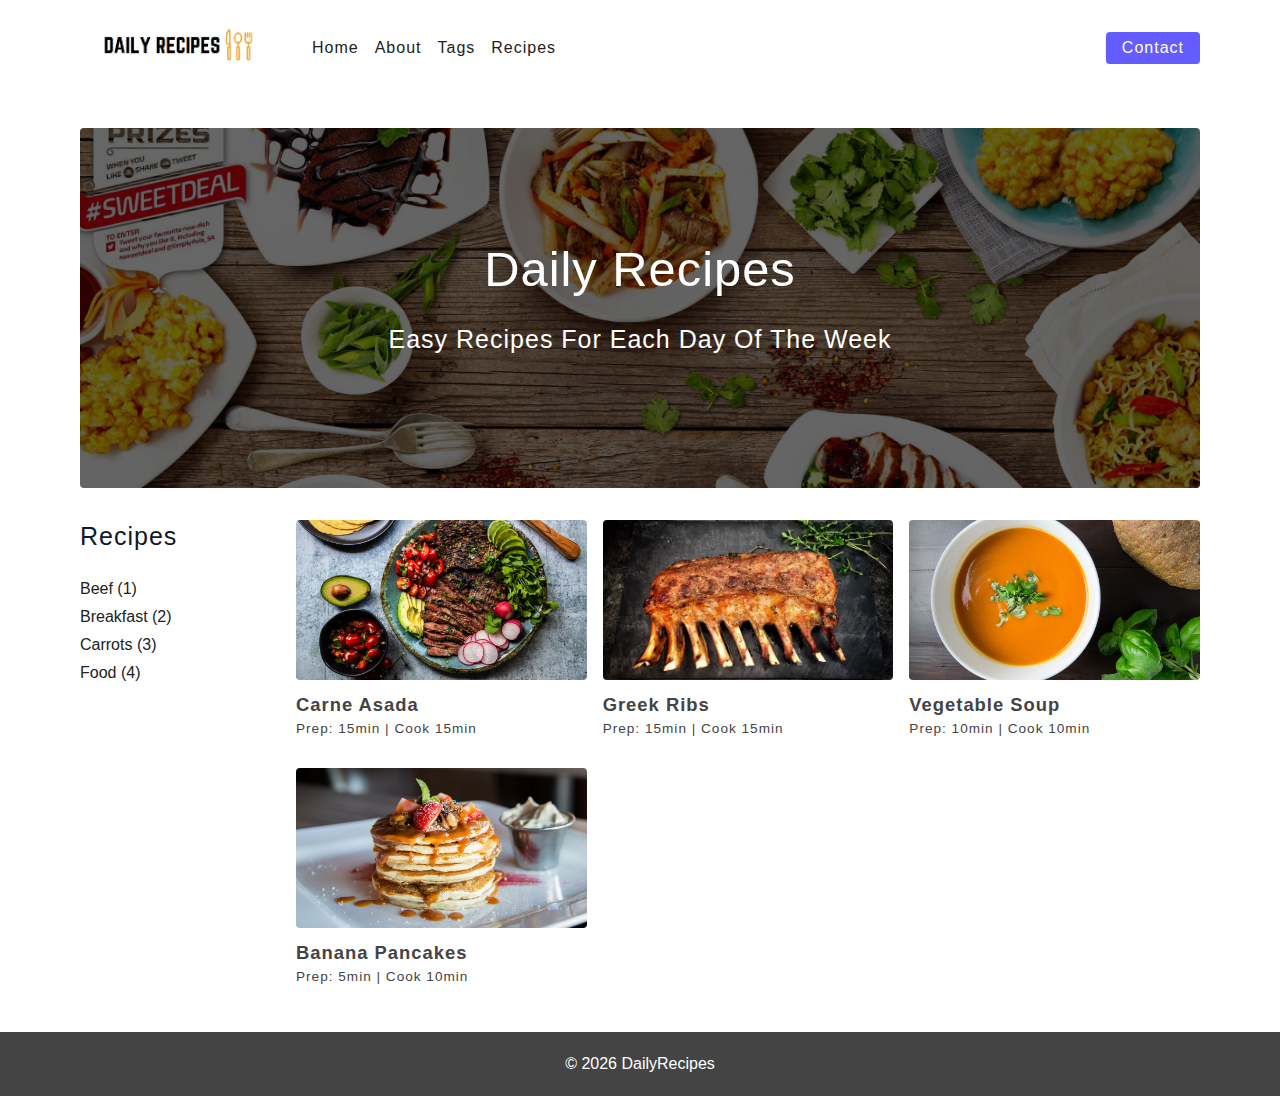
<file: Daily-Recipes/starter/index.html>
<!DOCTYPE html>
<html lang="en">
  <head>
    <meta charset="UTF-8" />
    <meta http-equiv="X-UA-Compatible" content="IE=edge" />
    <meta name="viewport" content="width=device-width, initial-scale=1.0" />
    <title>| Daily Recipes |</title>
    <!-- favicon -->
    <link rel="shortcut icon" href="./assets/favicon.png" type="image/x-icon" />
    <!-- normalize -->
    <link rel="stylesheet" href="./css/normalize.css" />
    <!-- font-awesome -->
    <link
      rel="stylesheet"
      href="https://cdnjs.cloudflare.com/ajax/libs/font-awesome/5.14.0/css/all.min.css"
    />
    <!-- main css -->
    <link rel="stylesheet" href="./css/main.css" />
  </head>
  <body>
   <!-- nav -->
   <nav class="navbar">
     <div class="nav-center">
    <!-- header -->
      <div class="nav-header">
        <a href="index.html" class="nav-logo">
          <img src="./assets/logo.png" alt="Daily Recipes">
        </a>
        <button class="nav-btn" type="button">
          <i class="fas fa-align-justify"></i>
        </button>
      </div>
      <!-- links -->
      <div class="nav-links">
        <a href="index.html" class="nav-link">Home</a>
        <a href="about.html" class="nav-link">About</a>
        <a href="tags.html" class="nav-link">Tags</a>
        <a href="recipes.html" class="nav-link">Recipes</a>
        <div class="nav-link contact-link" >
          <a href="contact.html" class="btn">Contact</a>
        </div>
      </div>
     </div>
   </nav>
   <!-- End of nav -->
   <!-- main -->
   <main class="page">
     <!-- End of nav -->
     <header class="hero">
       <div class="hero-container">
         <div class="hero-text">
           <h1>Daily Recipes</h1>
           <h4>Easy recipes for each day of the week</h4>
         </div>
       </div>
     </header>
    <!-- end of header -->

    <!-- Recipes container -->
    <section class="recipes-container">
      <!--   tag container   -->
      <div class="tags-container">
        <h4>Recipes</h4>
        <div class="tags-list">
          <a href="tag-template.html">Beef (1)</a>
          <a href="tag-template.html">Breakfast (2)</a>
          <a href="tag-template.html">Carrots (3)</a>
          <a href="tag-template.html">Food (4)</a>
        </div>
      </div>
      <!--   End of tag container   -->

      <!--   Recipes list   -->
      <div class="recipes-list">
        <!--   Single recipe   -->
        <a href="single-recipe.html" class="recipe">
          <img src="./assets/recipes/recipe-1.jpg" alt="Food" class="img recipe-img">
          <h5>Carne Asada</h5>
          <p>Prep: 15min | Cook 15min</p>
        </a>
        <!--   End of single recipe   -->
        <!--   Single recipe   -->
        <a href="single-recipe.html" class="recipe">
          <img src="./assets/recipes/recipe-2.jpeg" alt="Food" class="img recipe-img">
          <h5>Greek Ribs</h5>
          <p>Prep: 15min | Cook 15min</p>
        </a>
        <!--   End of single recipe   -->
        <!--   Single recipe   -->
        <a href="single-recipe.html" class="recipe">
          <img src="./assets/recipes/recipe-3.jpeg" alt="Food" class="img recipe-img">
          <h5>Vegetable Soup</h5>
          <p>Prep: 10min | Cook 10min</p>
        </a>
        <!--   End of single recipe   -->
        <!--   Single recipe   -->
        <a href="single-recipe.html" class="recipe">
          <img src="./assets/recipes/recipe-4.jpeg" alt="Food" class="img recipe-img">
          <h5>Banana Pancakes</h5>
          <p>Prep: 5min | Cook 10min</p>
        </a>
        <!--   End of single recipe   -->
      </div>
      <!--   End of recipes list   -->
    </section>
    <!--  End of recipes  -->
   </main>
   <!-- end of main -->

   <!-- footer -->
   <footer class="page-footer">
     <p>
       &copy; <span id="date"></span>
       <span class="footer-logo">DailyRecipes</span>
     </p>
   </footer>
    <!-- end of footer -->
   <script src="./js/app.js"></script>
  </body>
</html>
</file>
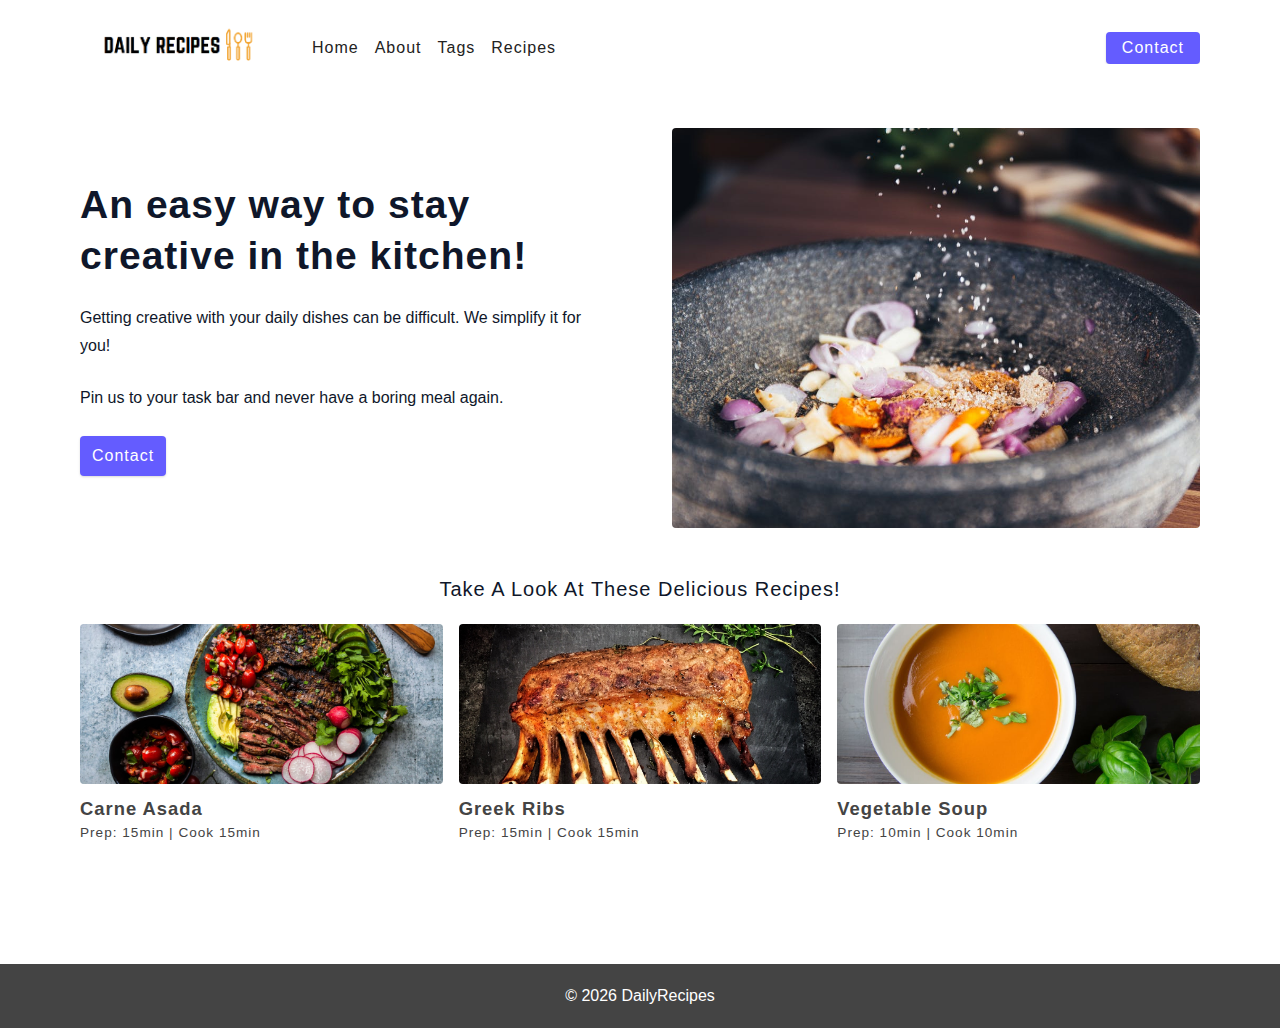
<file: Daily-Recipes/starter/about.html>
<!DOCTYPE html>
<html lang="en">
  <head>
    <meta charset="UTF-8" />
    <meta http-equiv="X-UA-Compatible" content="IE=edge" />
    <meta name="viewport" content="width=device-width, initial-scale=1.0" />
    <title>| Daily Recipes |</title>
    <!-- favicon -->
    <link rel="shortcut icon" href="./assets/favicon.png" type="image/x-icon" />
    <!-- normalize -->
    <link rel="stylesheet" href="./css/normalize.css" />
    <!-- font-awesome -->
    <link
      rel="stylesheet"
      href="https://cdnjs.cloudflare.com/ajax/libs/font-awesome/5.14.0/css/all.min.css"
    />
    <!-- main css -->
    <link rel="stylesheet" href="./css/main.css" />
  </head>
  <body>
   <!-- nav -->
   <nav class="navbar">
     <div class="nav-center">
    <!-- header -->
      <div class="nav-header">
        <a href="index.html" class="nav-logo">
          <img src="./assets/logo.png" alt="Daily Recipes">
        </a>
        <button class="nav-btn" type="button">
          <i class="fas fa-align-justify"></i>
        </button>
      </div>
      <!-- links -->
      <div class="nav-links">
        <a href="index.html" class="nav-link">Home</a>
        <a href="about.html" class="nav-link">About</a>
        <a href="tags.html" class="nav-link">Tags</a>
        <a href="recipes.html" class="nav-link">Recipes</a>
        <div class="nav-link contact-link" >
          <a href="contact.html" class="btn">Contact</a>
        </div>
      </div>
     </div>
   </nav>
   <!-- End of nav -->
   <!-- main -->
   <main class="page">
     <section class="about-page">
       <article class="">
         <h2>An easy way to stay creative in the kitchen!</h2>
         <p>Getting creative with your daily dishes can be difficult. We simplify it for you!</p>
         <p>Pin us to your task bar and never have a boring meal again.</p>
         <a href="contact.html" class="btn">Contact</a>
       </article>
       <img src="./assets/about.jpeg" alt="pouring salt" class="img about-img">

     </section>
     <section class="featured-recipes">
       <h5 class="featured-title">Take a look at these delicious recipes!</h5>
       <!--   Recipes list   -->
       <div class="recipes-list">
         <!--   Single recipe   -->
         <a href="single-recipe.html" class="recipe">
           <img src="./assets/recipes/recipe-1.jpg" alt="Food" class="img recipe-img">
           <h5>Carne Asada</h5>
           <p>Prep: 15min | Cook 15min</p>
         </a>
         <!--   End of single recipe   -->
         <!--   Single recipe   -->
         <a href="single-recipe.html" class="recipe">
           <img src="./assets/recipes/recipe-2.jpeg" alt="Food" class="img recipe-img">
           <h5>Greek Ribs</h5>
           <p>Prep: 15min | Cook 15min</p>
         </a>
         <!--   End of single recipe   -->
         <!--   Single recipe   -->
         <a href="single-recipe.html" class="recipe">
           <img src="./assets/recipes/recipe-3.jpeg" alt="Food" class="img recipe-img">
           <h5>Vegetable Soup</h5>
           <p>Prep: 10min | Cook 10min</p>
         </a>
         <!--   End of single recipe   -->
       </div>
       <!--   End of recipes list   -->
     </section>
   </main>
   <!-- end of main -->
   <!-- main -->
   <footer class="page-footer">
     <p>
       &copy; <span id="date"></span>
       <span class="footer-logo">DailyRecipes</span>
     </p>
   </footer>
    <!-- end of footer -->
   <script src="./js/app.js"></script>
  </body>
</html>
</file>
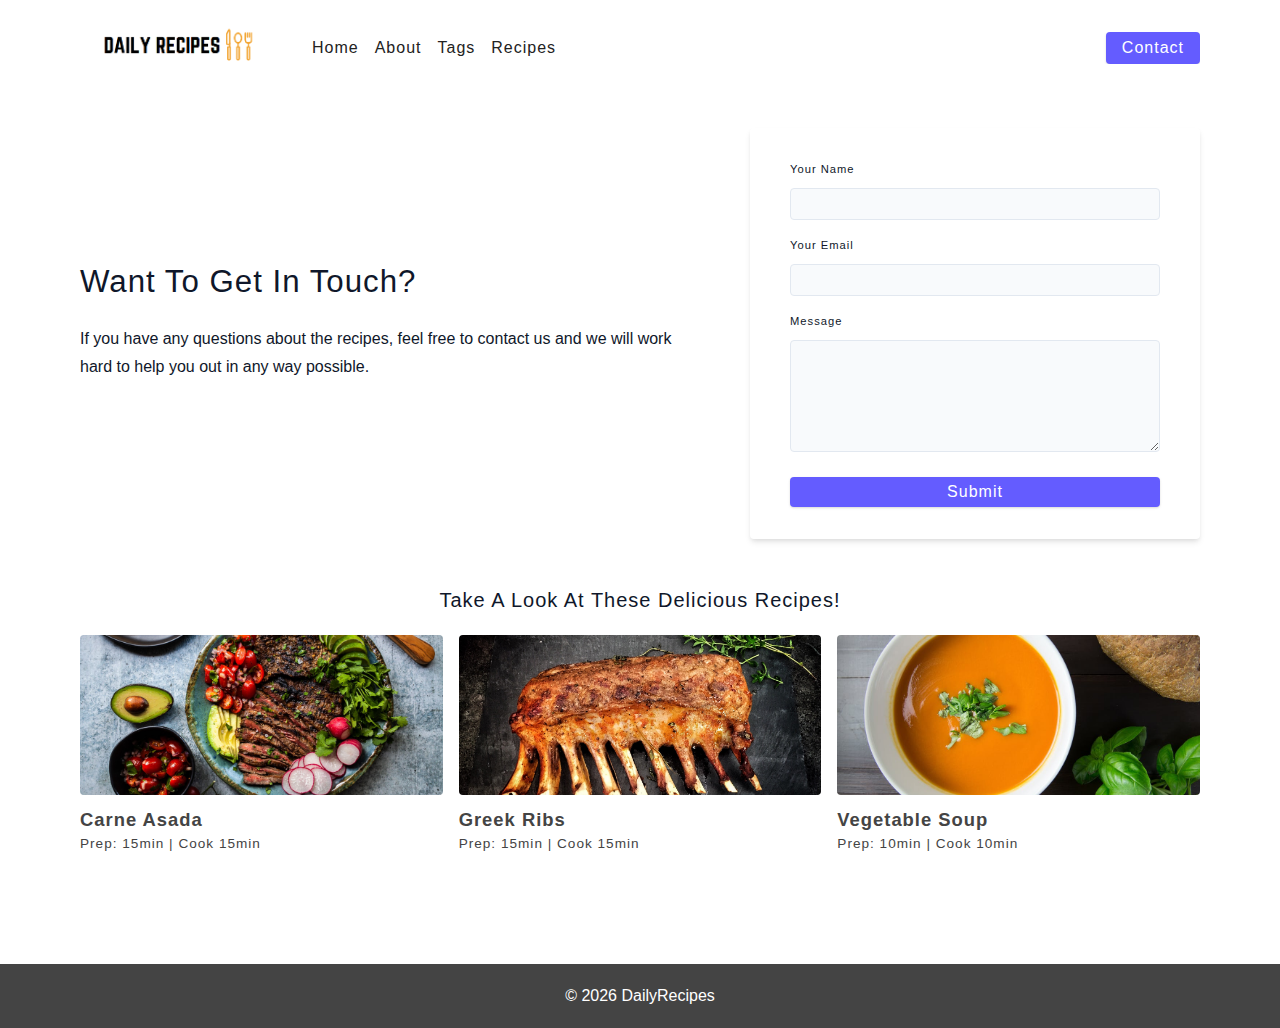
<file: Daily-Recipes/starter/contact.html>
<!DOCTYPE html>
<html lang="en">
  <head>
    <meta charset="UTF-8" />
    <meta http-equiv="X-UA-Compatible" content="IE=edge" />
    <meta name="viewport" content="width=device-width, initial-scale=1.0" />
    <title>| Daily Recipes |</title>
    <!-- favicon -->
    <link rel="shortcut icon" href="./assets/favicon.png" type="image/x-icon" />
    <!-- normalize -->
    <link rel="stylesheet" href="./css/normalize.css" />
    <!-- font-awesome -->
    <link
      rel="stylesheet"
      href="https://cdnjs.cloudflare.com/ajax/libs/font-awesome/5.14.0/css/all.min.css"
    />
    <!-- main css -->
    <link rel="stylesheet" href="./css/main.css" />
  </head>
  <body>
   <!-- nav -->
   <nav class="navbar">
     <div class="nav-center">
    <!-- header -->
      <div class="nav-header">
        <a href="index.html" class="nav-logo">
          <img src="./assets/logo.png" alt="Daily Recipes">
        </a>
        <button class="nav-btn" type="button">
          <i class="fas fa-align-justify"></i>
        </button>
      </div>
      <!-- links -->
      <div class="nav-links">
        <a href="index.html" class="nav-link">Home</a>
        <a href="about.html" class="nav-link">About</a>
        <a href="tags.html" class="nav-link">Tags</a>
        <a href="recipes.html" class="nav-link">Recipes</a>
        <div class="nav-link contact-link" >
          <a href="contact.html" class="btn">Contact</a>
        </div>
      </div>
     </div>
   </nav>
   <!-- End of nav -->
   <!-- main -->
   <main class="page">
     <section class="contact-container">
       <article class="contact-info">
         <h3>Want to get in touch?</h3>
         <p>If you have any questions about the recipes, feel free to contact us and we will work hard to help you out in any way possible.</p>
       </article>
       <article class="">
         <form class="form contact-form">
           <!--     Single form row      -->
           <div class="form-row">
             <label for="name" class="form-label">Your name</label>
             <input type="text" name="name" id="name" class="form-input">
           </div>
           <!--     End of single form row      -->
           <!--     Single form row      -->
           <div class="form-row">
             <label for="email" class="form-label">Your email</label>
             <input type="text" name="email" id="email" class="form-input">
           </div>
           <!--     End of single form row      -->
           <div class="form-row">
             <label for="message" class="form-label">Message</label>
             <textarea name="message" id="message" class="form-textarea"></textarea>
           </div>
           <button type="submit" class="btn btn-block">Submit</button>
         </form>
       </article>
     </section>
     <section class="featured-recipes">
       <h5 class="featured-title">Take a look at these delicious recipes!</h5>
       <!--   Recipes list   -->
       <div class="recipes-list">
         <!--   Single recipe   -->
         <a href="single-recipe.html" class="recipe">
           <img src="./assets/recipes/recipe-1.jpg" alt="Food" class="img recipe-img">
           <h5>Carne Asada</h5>
           <p>Prep: 15min | Cook 15min</p>
         </a>
         <!--   End of single recipe   -->
         <!--   Single recipe   -->
         <a href="single-recipe.html" class="recipe">
           <img src="./assets/recipes/recipe-2.jpeg" alt="Food" class="img recipe-img">
           <h5>Greek Ribs</h5>
           <p>Prep: 15min | Cook 15min</p>
         </a>
         <!--   End of single recipe   -->
         <!--   Single recipe   -->
         <a href="single-recipe.html" class="recipe">
           <img src="./assets/recipes/recipe-3.jpeg" alt="Food" class="img recipe-img">
           <h5>Vegetable Soup</h5>
           <p>Prep: 10min | Cook 10min</p>
         </a>
         <!--   End of single recipe   -->
       </div>
       <!--   End of recipes list   -->
     </section>
   </main>
   <!-- end of main -->
   <!-- footer -->
   <footer class="page-footer">
     <p>
       &copy; <span id="date"></span>
       <span class="footer-logo">DailyRecipes</span>
     </p>
   </footer>
    <!-- end of footer -->
   <script src="./js/app.js"></script>
  </body>
</html>
</file>
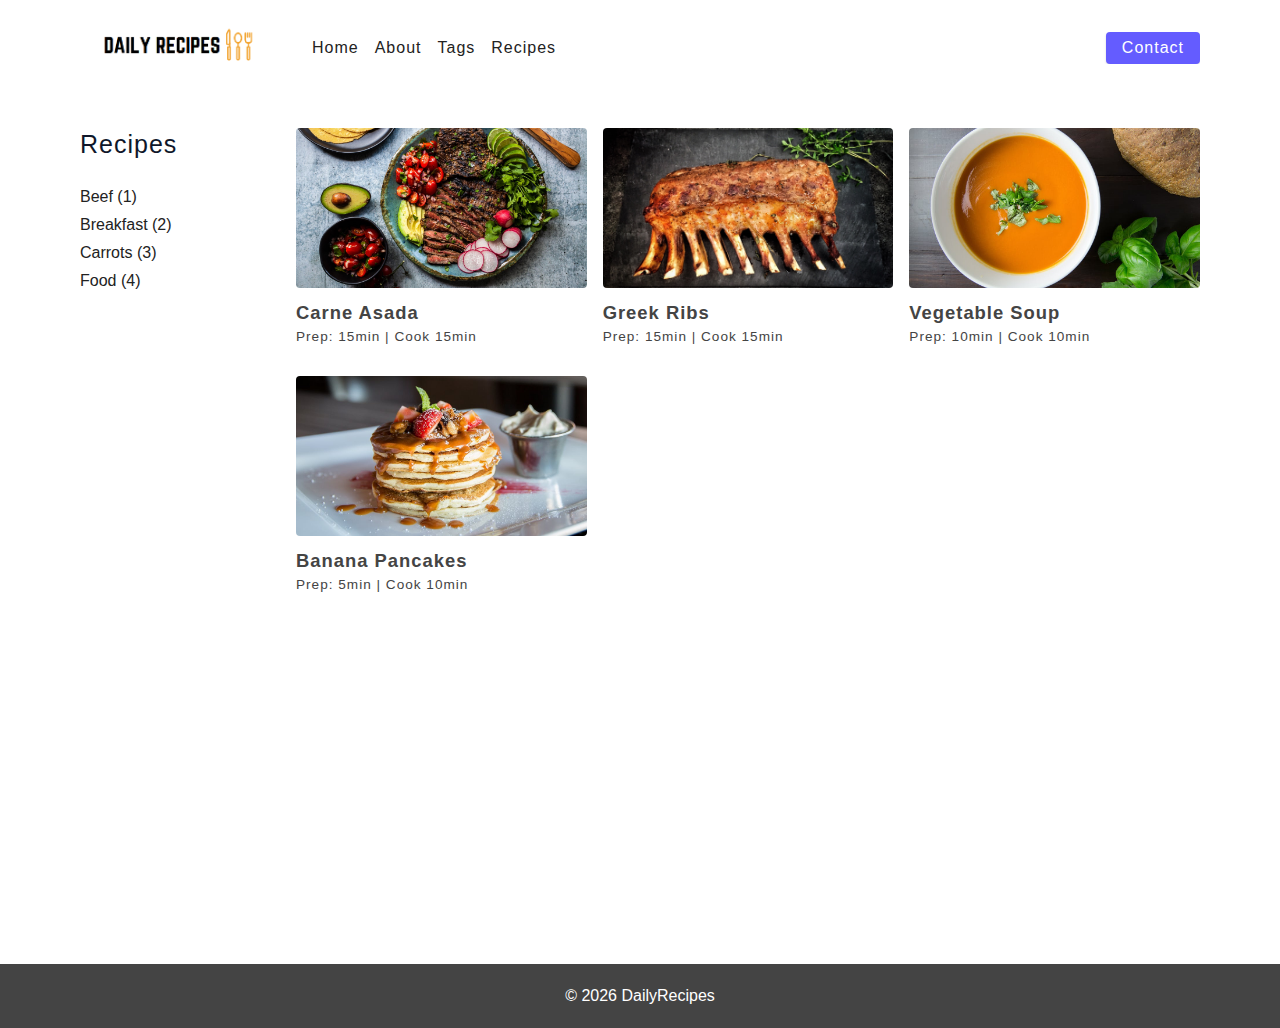
<file: Daily-Recipes/starter/recipes.html>
<!DOCTYPE html>
<html lang="en">
  <head>
    <meta charset="UTF-8" />
    <meta http-equiv="X-UA-Compatible" content="IE=edge" />
    <meta name="viewport" content="width=device-width, initial-scale=1.0" />
    <title>| Daily Recipes |</title>
    <!-- favicon -->
    <link rel="shortcut icon" href="./assets/favicon.png" type="image/x-icon" />
    <!-- normalize -->
    <link rel="stylesheet" href="./css/normalize.css" />
    <!-- font-awesome -->
    <link
      rel="stylesheet"
      href="https://cdnjs.cloudflare.com/ajax/libs/font-awesome/5.14.0/css/all.min.css"
    />
    <!-- main css -->
    <link rel="stylesheet" href="./css/main.css" />
  </head>
  <body>
   <!-- nav -->
   <nav class="navbar">
     <div class="nav-center">
    <!-- header -->
      <div class="nav-header">
        <a href="index.html" class="nav-logo">
          <img src="./assets/logo.png" alt="Daily Recipes">
        </a>
        <button class="nav-btn" type="button">
          <i class="fas fa-align-justify"></i>
        </button>
      </div>
      <!-- links -->
      <div class="nav-links">
        <a href="index.html" class="nav-link">Home</a>
        <a href="about.html" class="nav-link">About</a>
        <a href="tags.html" class="nav-link">Tags</a>
        <a href="recipes.html" class="nav-link">Recipes</a>
        <div class="nav-link contact-link" >
          <a href="contact.html" class="btn">Contact</a>
        </div>
      </div>
     </div>
   </nav>
   <!-- End of nav -->
   <!-- main -->
   <main class="page">
     <!-- Recipes container -->
     <section class="recipes-container">
       <!--   tag container   -->
       <div class="tags-container">
         <h4>Recipes</h4>
         <div class="tags-list">
           <a href="tag-template.html">Beef (1)</a>
           <a href="tag-template.html">Breakfast (2)</a>
           <a href="tag-template.html">Carrots (3)</a>
           <a href="tag-template.html">Food (4)</a>
         </div>
       </div>
       <!--   End of tag container   -->

       <!--   Recipes list   -->
       <div class="recipes-list">
         <!--   Single recipe   -->
         <a href="single-recipe.html" class="recipe">
           <img src="./assets/recipes/recipe-1.jpg" alt="Food" class="img recipe-img">
           <h5>Carne Asada</h5>
           <p>Prep: 15min | Cook 15min</p>
         </a>
         <!--   End of single recipe   -->
         <!--   Single recipe   -->
         <a href="single-recipe.html" class="recipe">
           <img src="./assets/recipes/recipe-2.jpeg" alt="Food" class="img recipe-img">
           <h5>Greek Ribs</h5>
           <p>Prep: 15min | Cook 15min</p>
         </a>
         <!--   End of single recipe   -->
         <!--   Single recipe   -->
         <a href="single-recipe.html" class="recipe">
           <img src="./assets/recipes/recipe-3.jpeg" alt="Food" class="img recipe-img">
           <h5>Vegetable Soup</h5>
           <p>Prep: 10min | Cook 10min</p>
         </a>
         <!--   End of single recipe   -->
         <!--   Single recipe   -->
         <a href="single-recipe.html" class="recipe">
           <img src="./assets/recipes/recipe-4.jpeg" alt="Food" class="img recipe-img">
           <h5>Banana Pancakes</h5>
           <p>Prep: 5min | Cook 10min</p>
         </a>
         <!--   End of single recipe   -->
       </div>
       <!--   End of recipes list   -->
     </section>
     <!--  End of recipes  -->
   </main>
   <!-- end of main -->
   <!-- main -->
   <footer class="page-footer">
     <p>
       &copy; <span id="date"></span>
       <span class="footer-logo">DailyRecipes</span>
     </p>
   </footer>
    <!-- end of footer -->
   <script src="./js/app.js"></script>
  </body>
</html>
</file>
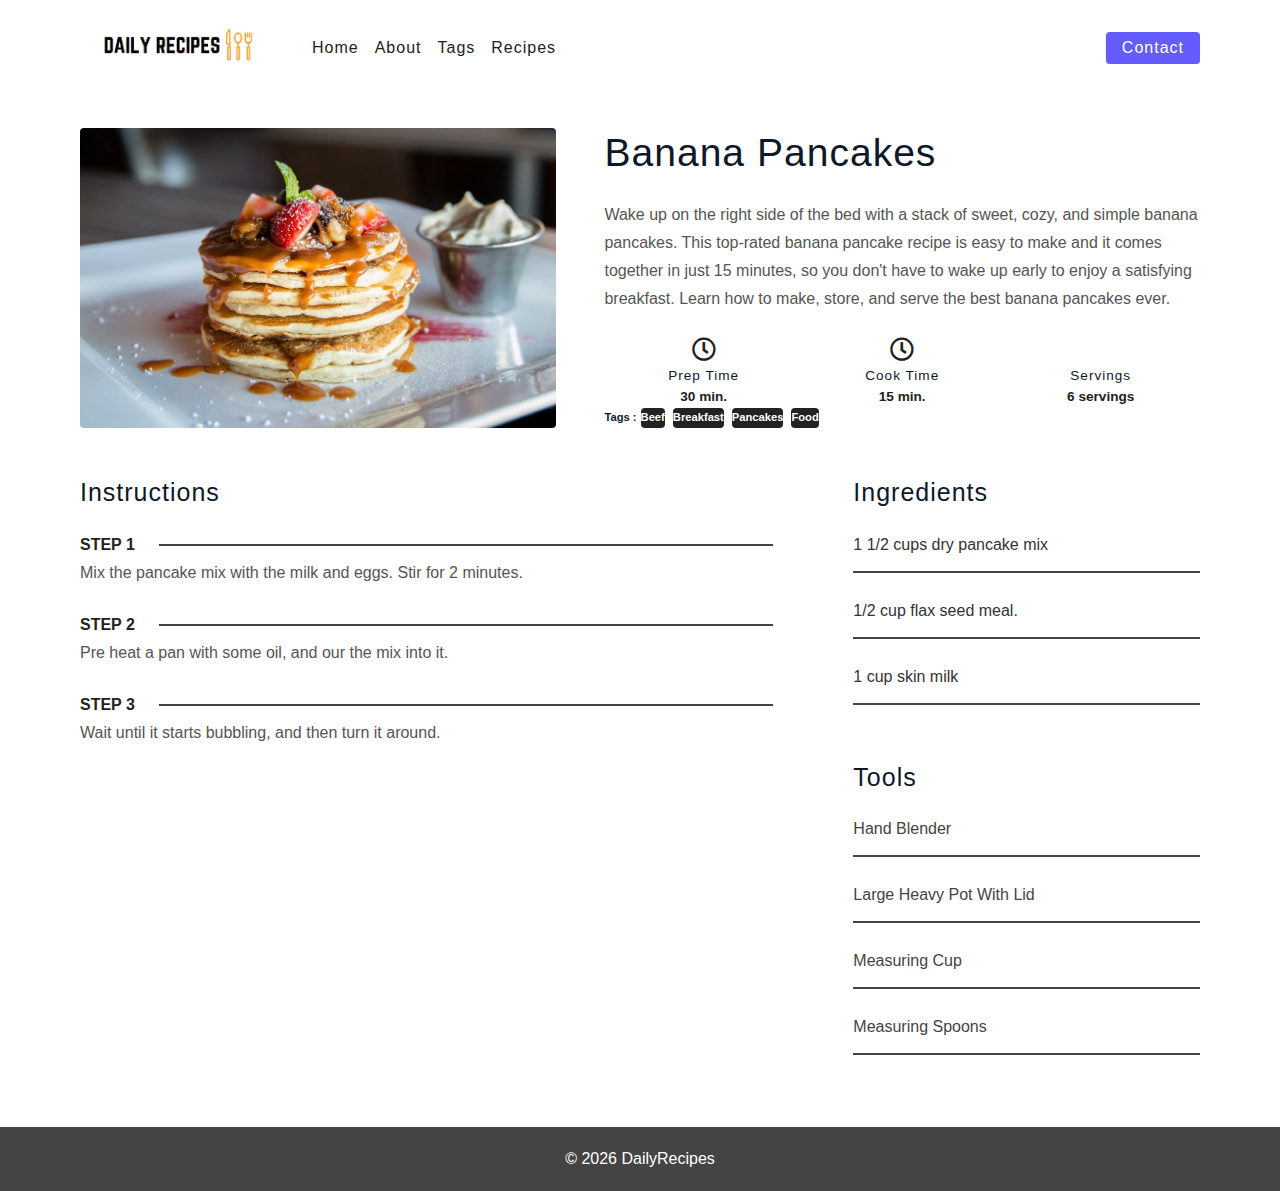
<file: Daily-Recipes/starter/single-recipe.html>
<!DOCTYPE html>
<html lang="en">
  <head>
    <meta charset="UTF-8" />
    <meta http-equiv="X-UA-Compatible" content="IE=edge" />
    <meta name="viewport" content="width=device-width, initial-scale=1.0" />
    <title>| Daily Recipes |</title>
    <!-- favicon -->
    <link rel="shortcut icon" href="./assets/favicon.png" type="image/x-icon" />
    <!-- normalize -->
    <link rel="stylesheet" href="./css/normalize.css" />
    <!-- font-awesome -->
    <link
      rel="stylesheet"
      href="https://cdnjs.cloudflare.com/ajax/libs/font-awesome/5.14.0/css/all.min.css"
    />
    <!-- main css -->
    <link rel="stylesheet" href="./css/main.css" />
  </head>
  <body>
   <!-- nav -->
   <nav class="navbar">
     <div class="nav-center">
    <!-- header -->
      <div class="nav-header">
        <a href="index.html" class="nav-logo">
          <img src="./assets/logo.png" alt="Daily Recipes">
        </a>
        <button class="nav-btn" type="button">
          <i class="fas fa-align-justify"></i>
        </button>
      </div>
      <!-- links -->
      <div class="nav-links">
        <a href="index.html" class="nav-link">Home</a>
        <a href="about.html" class="nav-link">About</a>
        <a href="tags.html" class="nav-link">Tags</a>
        <a href="recipes.html" class="nav-link">Recipes</a>
        <div class="nav-link contact-link" >
          <a href="contact.html" class="btn">Contact</a>
        </div>
      </div>
     </div>
   </nav>
   <!-- End of nav -->
   <!-- main -->
   <main class="page">
     <section class="recipe-hero">
       <img src="./assets/recipes/recipe-4.jpeg" class="img recipe-hero-img" alt="pancakes">
       <article class="">
         <h2>Banana Pancakes</h2>
         <p>Wake up on the right side of the bed with a stack of sweet, cozy, and simple banana pancakes. This top-rated banana pancake recipe is easy to make and it comes together in just 15 minutes, so you don't have to wake up early to enjoy a satisfying breakfast. Learn how to make, store, and serve the best banana pancakes ever. </p>
         <!--    recipe icons     -->
         <div class="recipe-icons">
           <!--     single recipe icon      -->
           <article>
             <i class="fas fa-clock"> </i>
             <h5>Prep time</h5>
             <p>30 min.</p>
           </article>
           <!--     single recipe icon      -->
           <article>
             <i class="far fa-clock"> </i>
             <h5>Cook time</h5>
             <p>15 min.</p>
           </article>
           <!--     single recipe icon      -->
           <article>
             <i class="fas fa-user-friends"></i>
             <h5>Servings</h5>
             <p>6 servings</p>
           </article>
         </div>
         <!--    recipe tags     -->
         <div class="recipe-tags">
           Tags : <a href="tag-template.html">Beef</a>
           <a href="tag-template.html">Breakfast</a>
           <a href="tag-template.html">Pancakes</a>
           <a href="tag-template.html">Food</a>
         </div>
       </article>
     </section>
     <!--  recipe content   -->
     <section class="recipe-content">
       <article class="">
         <h4>Instructions</h4>
         <!--     single instruction    -->
         <div class="single-instruction">
           <header>
             <p>Step 1</p>
             <div class=""></div>
           </header>
           <p>Mix the pancake mix with the milk and eggs. Stir for 2 minutes.</p>
         <!--     single instruction    -->
         <div class="single-instruction">
           <header>
             <p>Step 2</p>
             <div class=""></div>
           </header>
           <p>Pre heat a pan with some oil, and our the mix into it.</p>
         <!--     single instruction    -->
         <div class="single-instruction">
           <header>
             <p>Step 3</p>
             <div class=""></div>
           </header>
           <p>Wait until it starts bubbling, and then turn it around.</p>
         </div>
       </article>
       <article class="second-column">
         <div class="">
           <h4>Ingredients</h4>
           <p class="single-ingredient">
             1 1/2 cups dry pancake mix
           </p>
           <p class="single-ingredient">
             1/2 cup flax seed meal.
           </p>
           <p class="single-ingredient">
             1 cup skin milk
           </p>
         </div>
         <div class="">
           <h4>Tools</h4>
           <p class="single-tool">Hand blender</p>
           <p class="single-tool">Large heavy pot with lid</p>
           <p class="single-tool">Measuring cup</p>
           <p class="single-tool">Measuring spoons</p>
         </div>
       </article>
     </section>
   </main>
   <!-- end of main -->
   <!-- main -->
   <footer class="page-footer">
     <p>
       &copy; <span id="date"></span>
       <span class="footer-logo">DailyRecipes</span>
     </p>
   </footer>
    <!-- end of footer -->
   <script src="./js/app.js"></script>
  </body>
</html>
</file>
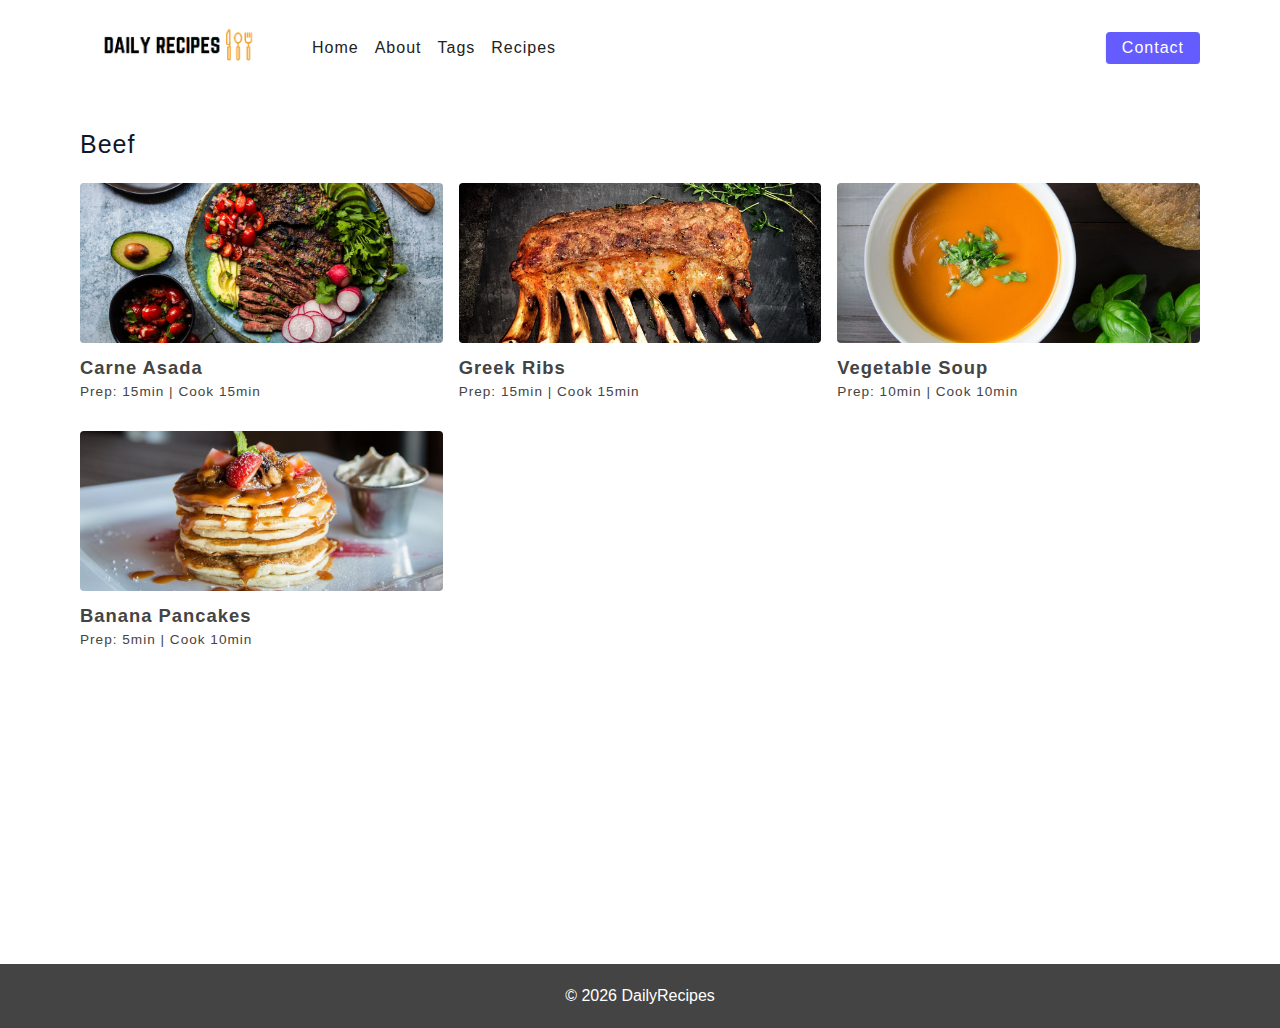
<file: Daily-Recipes/starter/tag-template.html>
<!DOCTYPE html>
<html lang="en">
  <head>
    <meta charset="UTF-8" />
    <meta http-equiv="X-UA-Compatible" content="IE=edge" />
    <meta name="viewport" content="width=device-width, initial-scale=1.0" />
    <title>| Daily Recipes |</title>
    <!-- favicon -->
    <link rel="shortcut icon" href="./assets/favicon.png" type="image/x-icon" />
    <!-- normalize -->
    <link rel="stylesheet" href="./css/normalize.css" />
    <!-- font-awesome -->
    <link
      rel="stylesheet"
      href="https://cdnjs.cloudflare.com/ajax/libs/font-awesome/5.14.0/css/all.min.css"
    />
    <!-- main css -->
    <link rel="stylesheet" href="./css/main.css" />
  </head>
  <body>
   <!-- nav -->
   <nav class="navbar">
     <div class="nav-center">
    <!-- header -->
      <div class="nav-header">
        <a href="index.html" class="nav-logo">
          <img src="./assets/logo.png" alt="Daily Recipes">
        </a>
        <button class="nav-btn" type="button">
          <i class="fas fa-align-justify"></i>
        </button>
      </div>
      <!-- links -->
      <div class="nav-links">
        <a href="index.html" class="nav-link">Home</a>
        <a href="about.html" class="nav-link">About</a>
        <a href="tags.html" class="nav-link">Tags</a>
        <a href="recipes.html" class="nav-link">Recipes</a>
        <div class="nav-link contact-link" >
          <a href="contact.html" class="btn">Contact</a>
        </div>
      </div>
     </div>
   </nav>
   <!-- End of nav -->
   <!-- main -->
   <main class="page">
     <div class="">
       <h4>Beef</h4>
       <!--   Recipes list   -->
       <div class="recipes-list">
         <!--   Single recipe   -->
         <a href="single-recipe.html" class="recipe">
           <img src="./assets/recipes/recipe-1.jpg" alt="Food" class="img recipe-img">
           <h5>Carne Asada</h5>
           <p>Prep: 15min | Cook 15min</p>
         </a>
         <!--   End of single recipe   -->
         <!--   Single recipe   -->
         <a href="single-recipe.html" class="recipe">
           <img src="./assets/recipes/recipe-2.jpeg" alt="Food" class="img recipe-img">
           <h5>Greek Ribs</h5>
           <p>Prep: 15min | Cook 15min</p>
         </a>
         <!--   End of single recipe   -->
         <!--   Single recipe   -->
         <a href="single-recipe.html" class="recipe">
           <img src="./assets/recipes/recipe-3.jpeg" alt="Food" class="img recipe-img">
           <h5>Vegetable Soup</h5>
           <p>Prep: 10min | Cook 10min</p>
         </a>
         <!--   End of single recipe   -->
         <!--   Single recipe   -->
         <a href="single-recipe.html" class="recipe">
           <img src="./assets/recipes/recipe-4.jpeg" alt="Food" class="img recipe-img">
           <h5>Banana Pancakes</h5>
           <p>Prep: 5min | Cook 10min</p>
         </a>
         <!--   End of single recipe   -->
       </div>
       <!--   End of recipes list   -->
     </div>
   </main>
   <!-- end of main -->
   <!-- main -->
   <footer class="page-footer">
     <p>
       &copy; <span id="date"></span>
       <span class="footer-logo">DailyRecipes</span>
     </p>
   </footer>
    <!-- end of footer -->
   <script src="./js/app.js"></script>
  </body>
</html>
</file>
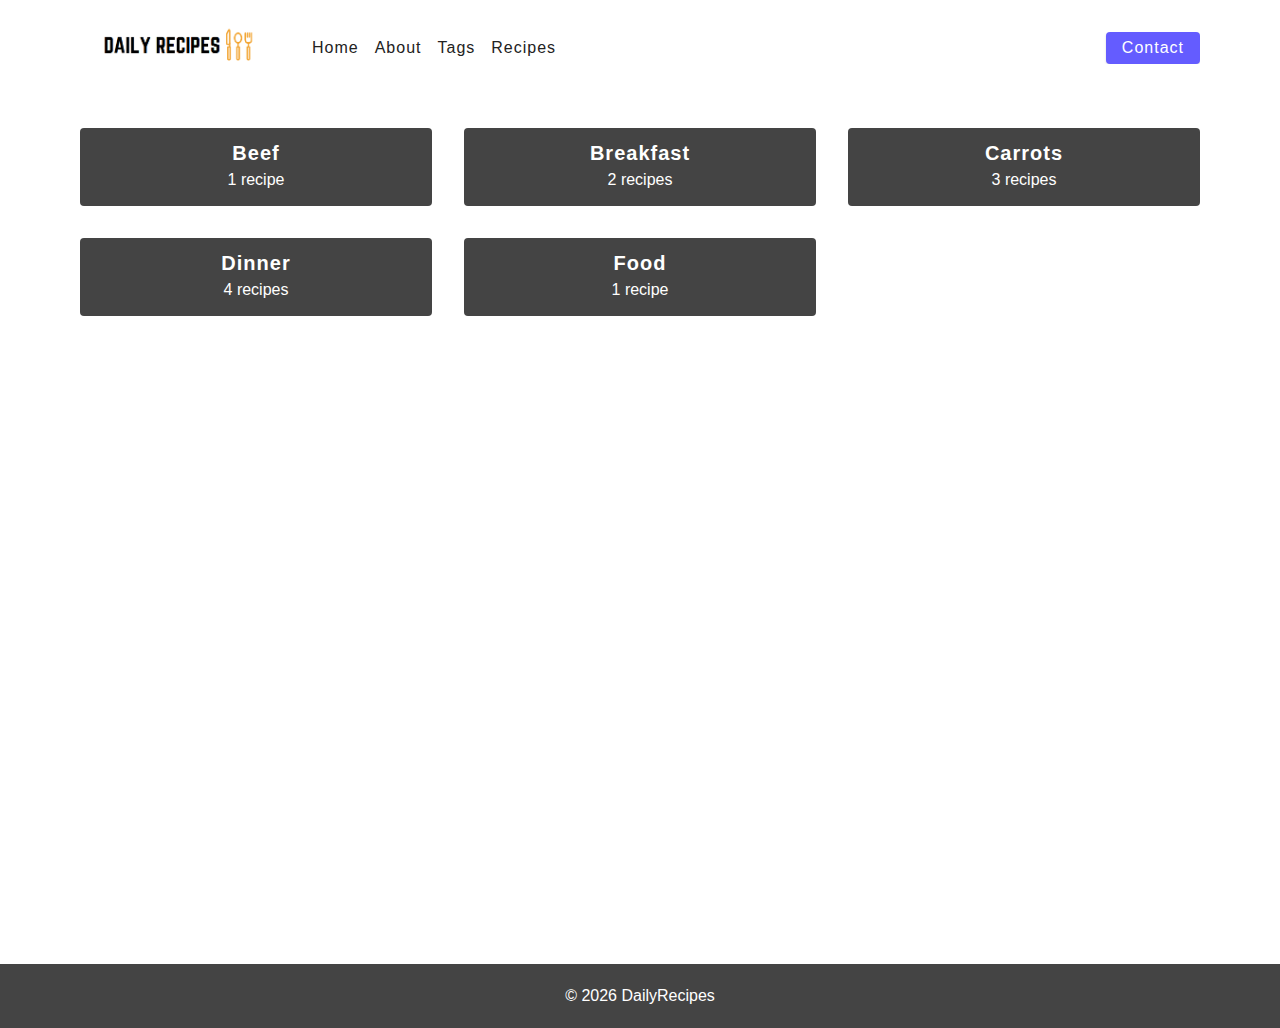
<file: Daily-Recipes/starter/tags.html>
<!DOCTYPE html>
<html lang="en">
  <head>
    <meta charset="UTF-8" />
    <meta http-equiv="X-UA-Compatible" content="IE=edge" />
    <meta name="viewport" content="width=device-width, initial-scale=1.0" />
    <title>| Daily Recipes |</title>
    <!-- favicon -->
    <link rel="shortcut icon" href="./assets/favicon.png" type="image/x-icon" />
    <!-- normalize -->
    <link rel="stylesheet" href="./css/normalize.css" />
    <!-- font-awesome -->
    <link
      rel="stylesheet"
      href="https://cdnjs.cloudflare.com/ajax/libs/font-awesome/5.14.0/css/all.min.css"
    />
    <!-- main css -->
    <link rel="stylesheet" href="./css/main.css" />
  </head>
  <body>
   <!-- nav -->
   <nav class="navbar">
     <div class="nav-center">
    <!-- header -->
      <div class="nav-header">
        <a href="index.html" class="nav-logo">
          <img src="./assets/logo.png" alt="Daily Recipes">
        </a>
        <button class="nav-btn" type="button">
          <i class="fas fa-align-justify"></i>
        </button>
      </div>
      <!-- links -->
      <div class="nav-links">
        <a href="index.html" class="nav-link">Home</a>
        <a href="about.html" class="nav-link">About</a>
        <a href="tags.html" class="nav-link">Tags</a>
        <a href="recipes.html" class="nav-link">Recipes</a>
        <div class="nav-link contact-link" >
          <a href="contact.html" class="btn">Contact</a>
        </div>
      </div>
     </div>
   </nav>
   <!-- End of nav -->
   <!-- main -->
   <main class="page">
     <section class="tags-wrapper">
     <!--   single tag    -->
     <a href="tag-template.html" class="tag">
       <h5>Beef</h5>
       <p>1 recipe</p>
     </a>
     <!--  end of single tag    -->
     <!--   single tag    -->
     <a href="tag-template.html" class="tag">
       <h5>Breakfast</h5>
       <p>2 recipes</p>
     </a>
     <!--  end of single tag    -->
     <!--   single tag    -->
     <a href="tag-template.html" class="tag">
       <h5>Carrots</h5>
       <p>3 recipes</p>
     </a>
     <!--  end of single tag    -->
     <!--   single tag    -->
     <a href="tag-template.html" class="tag">
       <h5>Dinner</h5>
       <p>4 recipes</p>
     </a>
     <!--  end of single tag    -->
     <!--   single tag    -->
     <a href="tag-template.html" class="tag">
       <h5>Food</h5>
       <p>1 recipe</p>
     </a>
     <!--  end of single tag    -->
     </section>
   </main>
   <!-- end of main -->
   <!-- footer -->
   <footer class="page-footer">
     <p>
       &copy; <span id="date"></span>
       <span class="footer-logo">DailyRecipes</span>
     </p>
   </footer>
    <!-- end of footer -->
   <script src="./js/app.js"></script>
  </body>
</html>
</file>
<file: Daily-Recipes/starter/css/main.css>
*,
::after,
::before {
  box-sizing: border-box;
}
/* fonts */

@import url('https://fonts.googleapis.com/css2?family=Roboto:wght@400;500;600&family=Montserrat&display=swap');
html {
  font-size: 100%;
} /*16px*/

:root {
  /* colors */
  --primary-100: #e2e0ff;
  --primary-200: #c1beff;
  --primary-300: #a29dff;
  --primary-400: #837dff;
  --primary-500: #645cff;
  --primary-600: #504acc;
  --primary-700: #3c3799;
  --primary-800: #282566;
  --primary-900: #141233;

  /* grey */
  --grey-50: #f8fafc;
  --grey-100: #f1f5f9;
  --grey-200: #e2e8f0;
  --grey-300: #cbd5e1;
  --grey-400: #94a3b8;
  --grey-500: #64748b;
  --grey-600: #475569;
  --grey-700: #334155;
  --grey-800: #1e293b;
  --grey-900: #0f172a;
  /* rest of the colors */
  --black: #222;
  --white: #fff;
  --red-light: #f8d7da;
  --red-dark: #842029;
  --green-light: #d1e7dd;
  --green-dark: #0f5132;

  /* fonts  */
  --headingFont: 'Roboto', sans-serif;
  --bodyFont: 'Nunito', sans-serif;
  --smallText: 0.7em;
  /* rest of the vars */
  --backgroundColor: var(--grey-50);
  --textColor: var(--grey-900);
  --borderRadius: 0.25rem;
  --letterSpacing: 1px;
  --transition: 0.3s ease-in-out all;
  --max-width: 1120px;
  --fixed-width: 600px;

  /* box shadow*/
  --shadow-1: 0 1px 3px 0 rgba(0, 0, 0, 0.1), 0 1px 2px 0 rgba(0, 0, 0, 0.06);
  --shadow-2: 0 4px 6px -1px rgba(0, 0, 0, 0.1),
    0 2px 4px -1px rgba(0, 0, 0, 0.06);
  --shadow-3: 0 10px 15px -3px rgba(0, 0, 0, 0.1),
    0 4px 6px -2px rgba(0, 0, 0, 0.05);
  --shadow-4: 0 20px 25px -5px rgba(0, 0, 0, 0.1),
    0 10px 10px -5px rgba(0, 0, 0, 0.04);
}

body {
  font-family: var(--bodyFont);
  font-weight: 400;
  line-height: 1.75;
  color: var(--textColor);
}

p {
  margin-top: 0;
  margin-bottom: 1.5rem;
  max-width: 40em;
}

h1,
h2,
h3,
h4,
h5 {
  margin: 0;
  margin-bottom: 1.38rem;
  font-family: var(--headingFont);
  font-weight: 400;
  line-height: 1.3;
  text-transform: capitalize;
  letter-spacing: var(--letterSpacing);
}

h1 {
  margin-top: 0;
  font-size: 3.052rem;
}

h2 {
  font-size: 2.441rem;
}

h3 {
  font-size: 1.953rem;
}

h4 {
  font-size: 1.563rem;
}

h5 {
  font-size: 1.25rem;
}

small,
.text-small {
  font-size: var(--smallText);
}

a {
  text-decoration: none;
}
ul {
  list-style-type: none;
  padding: 0;
}

.img {
  width: 100%;
  display: block;
  object-fit: cover;
}
/* buttons */

.btn {
  cursor: pointer;
  color: var(--white);
  background: var(--primary-500);
  border: transparent;
  border-radius: var(--borderRadius);
  letter-spacing: var(--letterSpacing);
  padding: 0.375rem 0.75rem;
  box-shadow: var(--shadow-1);
  transition: var(--transtion);
  text-transform: capitalize;
  display: inline-block;
}
.btn:hover {
  background: var(--primary-700);
  box-shadow: var(--shadow-3);
}
.btn-hipster {
  color: var(--primary-500);
  background: var(--primary-200);
}
.btn-hipster:hover {
  color: var(--primary-200);
  background: var(--primary-700);
}
.btn-block {
  width: 100%;
}

/* alerts */
.alert {
  padding: 0.375rem 0.75rem;
  margin-bottom: 1rem;
  border-color: transparent;
  border-radius: var(--borderRadius);
}

.alert-danger {
  color: var(--red-dark);
  background: var(--red-light);
}
.alert-success {
  color: var(--green-dark);
  background: var(--green-light);
}
/* form */

.form {
  width: 90vw;
  max-width: var(--fixed-width);
  background: var(--white);
  border-radius: var(--borderRadius);
  box-shadow: var(--shadow-2);
  padding: 2rem 2.5rem;
  margin: 3rem auto;
}
.form-label {
  display: block;
  font-size: var(--smallText);
  margin-bottom: 0.5rem;
  text-transform: capitalize;
  letter-spacing: var(--letterSpacing);
}
.form-input,
.form-textarea {
  width: 100%;
  padding: 0.375rem 0.75rem;
  border-radius: var(--borderRadius);
  background: var(--backgroundColor);
  border: 1px solid var(--grey-200);
}

.form-row {
  margin-bottom: 1rem;
}

.form-textarea {
  height: 7rem;
}
::placeholder {
  font-family: inherit;
  color: var(--grey-400);
}
.form-alert {
  color: var(--red-dark);
  letter-spacing: var(--letterSpacing);
  text-transform: capitalize;
}
/* alert */

@keyframes spinner {
  to {
    transform: rotate(360deg);
  }
}

.loading {
  width: 6rem;
  height: 6rem;
  border: 5px solid var(--grey-400);
  border-radius: 50%;
  border-top-color: var(--primary-500);
  animation: spinner 0.6s linear infinite;
}
.loading {
  margin: 0 auto;
}
/* title */

.title {
  text-align: center;
}

.title-underline {
  background: var(--primary-500);
  width: 7rem;
  height: 0.25rem;
  margin: 0 auto;
  margin-top: -1rem;
}

/*
===============
Navbar
===============
*/

.navbar {
  display: flex;
  justify-content: center;
  align-items: center;
}
.nav-center {
  width: 90vw;
  max-width: 1120px;
}
.nav-header {
  height: 6rem;
  display: flex;
  justify-content: space-between;
  align-items: center;
}
.nav-logo {
  display: flex;
  align-items: center;
}
.nav-header img {
  width: 200px;
}
.nav-btn {
  padding: 0.15rem 0.75rem;
}
.nav-btn i{
  font-size: 1.25rem;
}
.nav-links {
  display: flex;
  flex-direction: column;
  height: 0;
  overflow: hidden;
  transition: 0.3s ease-in-out all;
}
.show-links {
  height: 310px;
}
.nav-link {
  display: block;
  text-align: center;
  text-transform: capitalize;
  color: #222;
  letter-spacing: 1px;
  padding: 1rem 0;
  border-top: 1px solid #222;
  transition: 0.3s ease-in-out all;
}
.nav-link:hover {
  color: #444;
}
.contact-link a {
  padding: 0.15rem 1rem;
}

@media screen and (min-width: 992px) {
  .nav-btn {
    display: none;
  }
  .navbar {
    height: 6rem;
  }
  .nav-center {
    display: flex;
    align-items: center;
  }
  .nav-header {
    height: auto;
    margin-right: 2rem;
  }
  .nav-links {
    height: auto;
    flex-direction: row;
    align-items: center;
    width: 100%;
  }
  .nav-link {
    padding: 0;
    border-top: none;
    margin-right: 1rem;
    font-size: 1rem;
  }
  .contact-link {
    margin-left: auto;
    margin-right: 0;
  }
}

/*
===============
Page
===============
*/

.page {
  width: 90vw;
  max-width: 1120px;
  margin: 0 auto;
  padding-top: 2rem;
  min-height: calc(100vh - 6rem + 4rem); /*At least full screen - navbar and footer*/
}

/*
===============
Footer
===============
*/

.page-footer {
  height: 4rem;
  background-color: #444;
  color: #fff;
  display: flex;
  align-items: center;
  justify-content: center;
}
.page-footer p {
  margin-bottom: 0;
}
.footer-logo {
  color: #fff;
}

/*
===============
Hero
===============
*/

.hero {
  height: 40vh;
  background: url('../assets/main.jpg');
  background-repeat: no-repeat;
  background-position: center;
  background-size: cover;
  margin-bottom: 2rem;
  border-radius: 0.25rem;
  position: relative;
}
.hero-container {
  position: absolute;
  width: 100%;
  height: 100%;
  top: 0;
  left: 0;
  background: rgba(0, 0, 0, 0.6);
  border-radius: 0.25rem;
  display: flex;
  align-items: center;
  justify-content: center;
}
.hero-text {
  text-align: center;
  color: #fff;
}

@media screen and (min-width 768px) {
  .hero-text h1 {
    font-size: 4rem;
    margin-bottom: 0;
  }
}

/*
===============
Recipes
===============
*/

.recipes-container {
  display: grid;
  gap: 2rem 1rem;
}
.tags-container {
  order: 1;
  display: flex;
  flex-direction: column;
  padding-bottom: 3rem;
}
.recipes-list {
  display: grid;
  gap: 2rem 1rem;
  padding-bottom: 3rem;
}
.tags-container {
  margin-bottom: 0.5rem;
  font-weight: 500;
}
.tags-list {
  display: grid;
  grid-template-columns: 1fr 1fr 1fr;
}
.tags-list a {
  text-transform: capitalize;
  display: block;
  color: #222;
  transition: 0.3s ease-in-out all;
}
.tags-list a:hover {
  color: #555;
}
.recipe {
  display: block;
}
.recipe-img {
  height: 15rem;
  border-radius: 0.25rem;
  margin-bottom: 1rem;
}
.recipe h5 {
  margin-bottom: 0;
  line-height: 1;
  color: #444;
  font-weight: 700;
}
.recipe p {
  margin-bottom: 0;
  line-height: 1;
  margin-top: 0.5rem;
  color: #444;
  font-weight: 500;
  letter-spacing: 1px;
}
@media screen and (min-width:576px) {
  .recipes-list {
    grid-template-columns: 1fr 1fr;
  }
  .recipe-img {
    height: 10rem;
  }
}
@media screen and (min-width:992px) {
  .recipes-container {
    grid-template-columns: 200px 1fr;
  }
  .tags-container {
    order: 0;
  }
  .tags-list {
    grid-template-columns: 1fr;
  }
  .recipe p {
    font-size: 0.85rem;
  }
}
@media screen and (min-width:1200px) {
  .recipes-list {
    grid-template-columns: 1fr 1fr 1fr;
  }
  .recipe h5 {
    font-size: 1.15rem;
  }
}
/*
===============
Error
===============
*/

.error-page {
  text-align: center;
  padding-top: 5rem;
}
.error-page h1 {
  font-size: 9rem;
}

/*
===============
about
===============
*/

.about-page h2 {
  text-transform: none;
  font-weight: bold;
}
.about-page {
  display: grid;
  gap: 2rem 4rem;
  padding-bottom: 3rem;
}
.about-img {
  border-radius: 0.25rem;
  height: 300px;
}

@media screen and (min-width: 992px) {
  .about-page {
    grid-template-columns: 1fr 1fr;
    grid-template-rows: 400px;
    align-items: center;
  }
  .about-img {
    height: 100%;
  }

}

.featured-title {
  text-align: center;
}

/*
===============
Contact
===============
*/

.contact-form {
  width: 100%;
  margin: 0;
}
.contact-container {
  display: grid;
  gap: 2rem 3rem;
  padding-bottom: 3rem;
}

@media screen and (min-width:992px) {
  .contact-container {
    grid-template-columns: 1fr 450px;
    align-items: center;
  }
}

/*
===============
Tags
===============
*/

.tags-wrapper {
  display: grid;
  gap: 2rem;
  padding-bottom: 3rem;
}

.tag {
  background: #444;
  border-radius: 0.25rem;
  text-align: center;
  color: #fff;
  transition: 0.3s ease-in-out all;
  padding: 0.75rem 0;
}
.tag:hover {
  background: #777;
}
.tag h5, .tag p {
  margin-bottom: 0;
}
.tag h5 {
  font-weight: 600;
}

@media screen and (min-width:576px) {
  .tags-wrapper {
    grid-template-columns: 1fr 1fr;
  }
}
@media screen and (min-width:992px) {
  .tags-wrapper {
    grid-template-columns: 1fr 1fr 1fr;
  }
}

/*
===============
Single Recipe Page
===============
*/

.recipe-hero {
  display: grid;
  gap: 3rem;
}
.recipe-hero-img {
  height: 300px;
  border-radius: 0.25rem;
}
.recipe-hero p {
  color: #555;
}
.recipe-icons {
  display: grid;
  grid-template-columns: 1fr 1fr 1fr;
  gap: 2rem 0;
  text-align: center;
}
.recipe-icons i{
  font-size: 1.5rem;
  color: #222;
  font-weight: 500;
}
.recipe-icons h5, .recipe-icons p {
  margin-bottom: 0;
  font-size: 0.85rem;
}
.recipe-icons p {
  color: #222;
  font-weight: 600;
}
.recipe-tags {
  display: flex;
  align-items: center;
  flex-wrap: wrap;
  font-size: 0.7rem;
  font-weight: 600;
}
.recipe-tags a {
  background: #222;
  border-radius: 0.25rem;
  color: #fff;
  padding-top: 0.05rem 0.5rem;
  margin: 0 0.25rem;
  text-transform: capitalize;
}

@media screen and (min-width:992px) {
  .recipe-hero {
    grid-template-columns: 4fr 5fr;
    align-items: center;
  }
}

.recipe-content {
  padding: 3rem 0;
  display: grid;
  gap: 2rem 5rem;
}

@media screen and (min-width:992px) {
  .recipe-content {
    grid-template-columns: 2fr 1fr;
  }
}

.single-instruction header{
  display: grid;
  grid-template-columns: auto 1fr;
  gap: 1.5rem;
  align-items: center;
}
.single-instruction header p {
  text-transform: uppercase;
  font-weight: 600;
  margin-bottom: 0;
  color: #222;
}

.single-instruction > p {
  color: #555;
}

.single-instruction header div {
  height: 2px;
  background: #444;
}

.second-column {
  display: grid;
  row-gap: 2rem;
}

.single-ingredient {
  border-bottom: 2px solid #444;
  padding-bottom: 0.75rem;
  color: #333;
}

.single-tool {
  border-bottom: 2px solid #444;
  padding-bottom: 0.75rem;
  color: #444;
  text-transform: capitalize;
}
</file>
